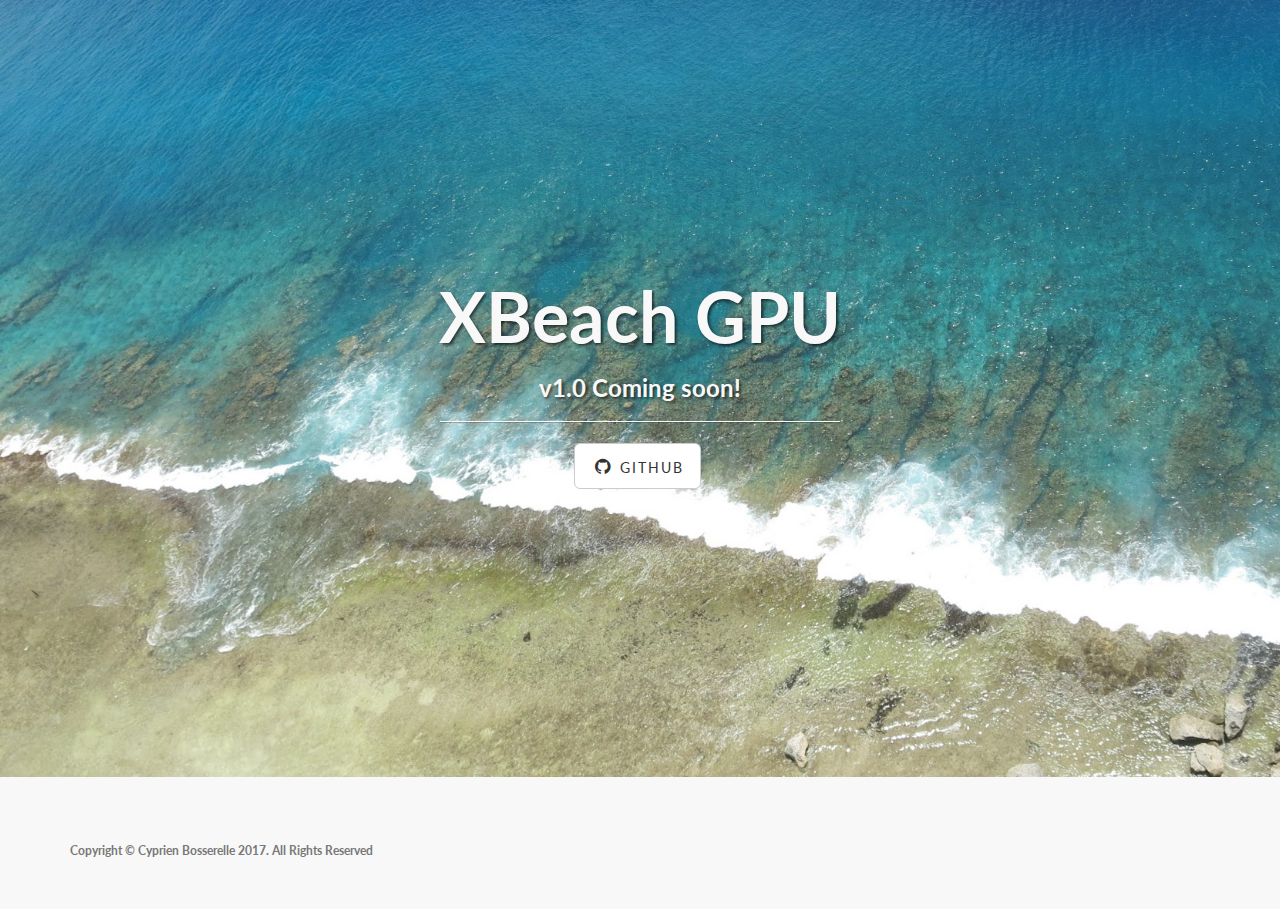
<file: indexOLD.html>
<!DOCTYPE html>
<html lang="en">

<head>

    <meta charset="utf-8">
    <meta http-equiv="X-UA-Compatible" content="IE=edge">
    <meta name="viewport" content="width=device-width, initial-scale=1">
    <meta name="description" content="">
    <meta name="author" content="">

    <title>XBeach_GPU</title>

    <!-- Bootstrap Core CSS -->
    <link href="css/bootstrap.min.css" rel="stylesheet">

    <!-- Custom CSS -->
    <link href="css/landing-page.css" rel="stylesheet">

    <!-- Custom Fonts -->
    <link href="font-awesome/css/font-awesome.min.css" rel="stylesheet" type="text/css">
    <link href="https://fonts.googleapis.com/css?family=Lato:300,400,700,300italic,400italic,700italic" rel="stylesheet" type="text/css">

    <!-- HTML5 Shim and Respond.js IE8 support of HTML5 elements and media queries -->
    <!-- WARNING: Respond.js doesn't work if you view the page via file:// -->
    <!--[if lt IE 9]>
        <script src="https://oss.maxcdn.com/libs/html5shiv/3.7.0/html5shiv.js"></script>
        <script src="https://oss.maxcdn.com/libs/respond.js/1.4.2/respond.min.js"></script>
    <![endif]-->

</head>

<body>




    <!-- Header -->
    <a name="about"></a>
    <div class="intro-header">
        <div class="container">

            <div class="row">
                <div class="col-lg-12">
                    <div class="intro-message">
                        <h1>XBeach GPU</h1>
                        <h3>v1.0 Coming soon!</h3>
                        <hr class="intro-divider">
                        <ul class="list-inline intro-social-buttons">
                            <li>
                                <a href="https://github.com/CyprienBosserelle/xbeach_gpu/" class="btn btn-default btn-lg"><i class="fa fa-github fa-fw"></i> <span class="network-name">Github</span></a>
                            </li>

                        </ul>
                    </div>
                </div>
            </div>

        </div>
        <!-- /.container -->

    </div>


    <!-- Footer -->
    <footer>
        <div class="container">
            <div class="row">
                <div class="col-lg-12">
                    <p class="copyright text-muted small">Copyright &copy; Cyprien Bosserelle 2017. All Rights Reserved</p>
                </div>
            </div>
        </div>
    </footer>

    <!-- jQuery -->
    <script src="js/jquery.js"></script>

    <!-- Bootstrap Core JavaScript -->
    <script src="js/bootstrap.min.js"></script>

</body>

</html>
</file>
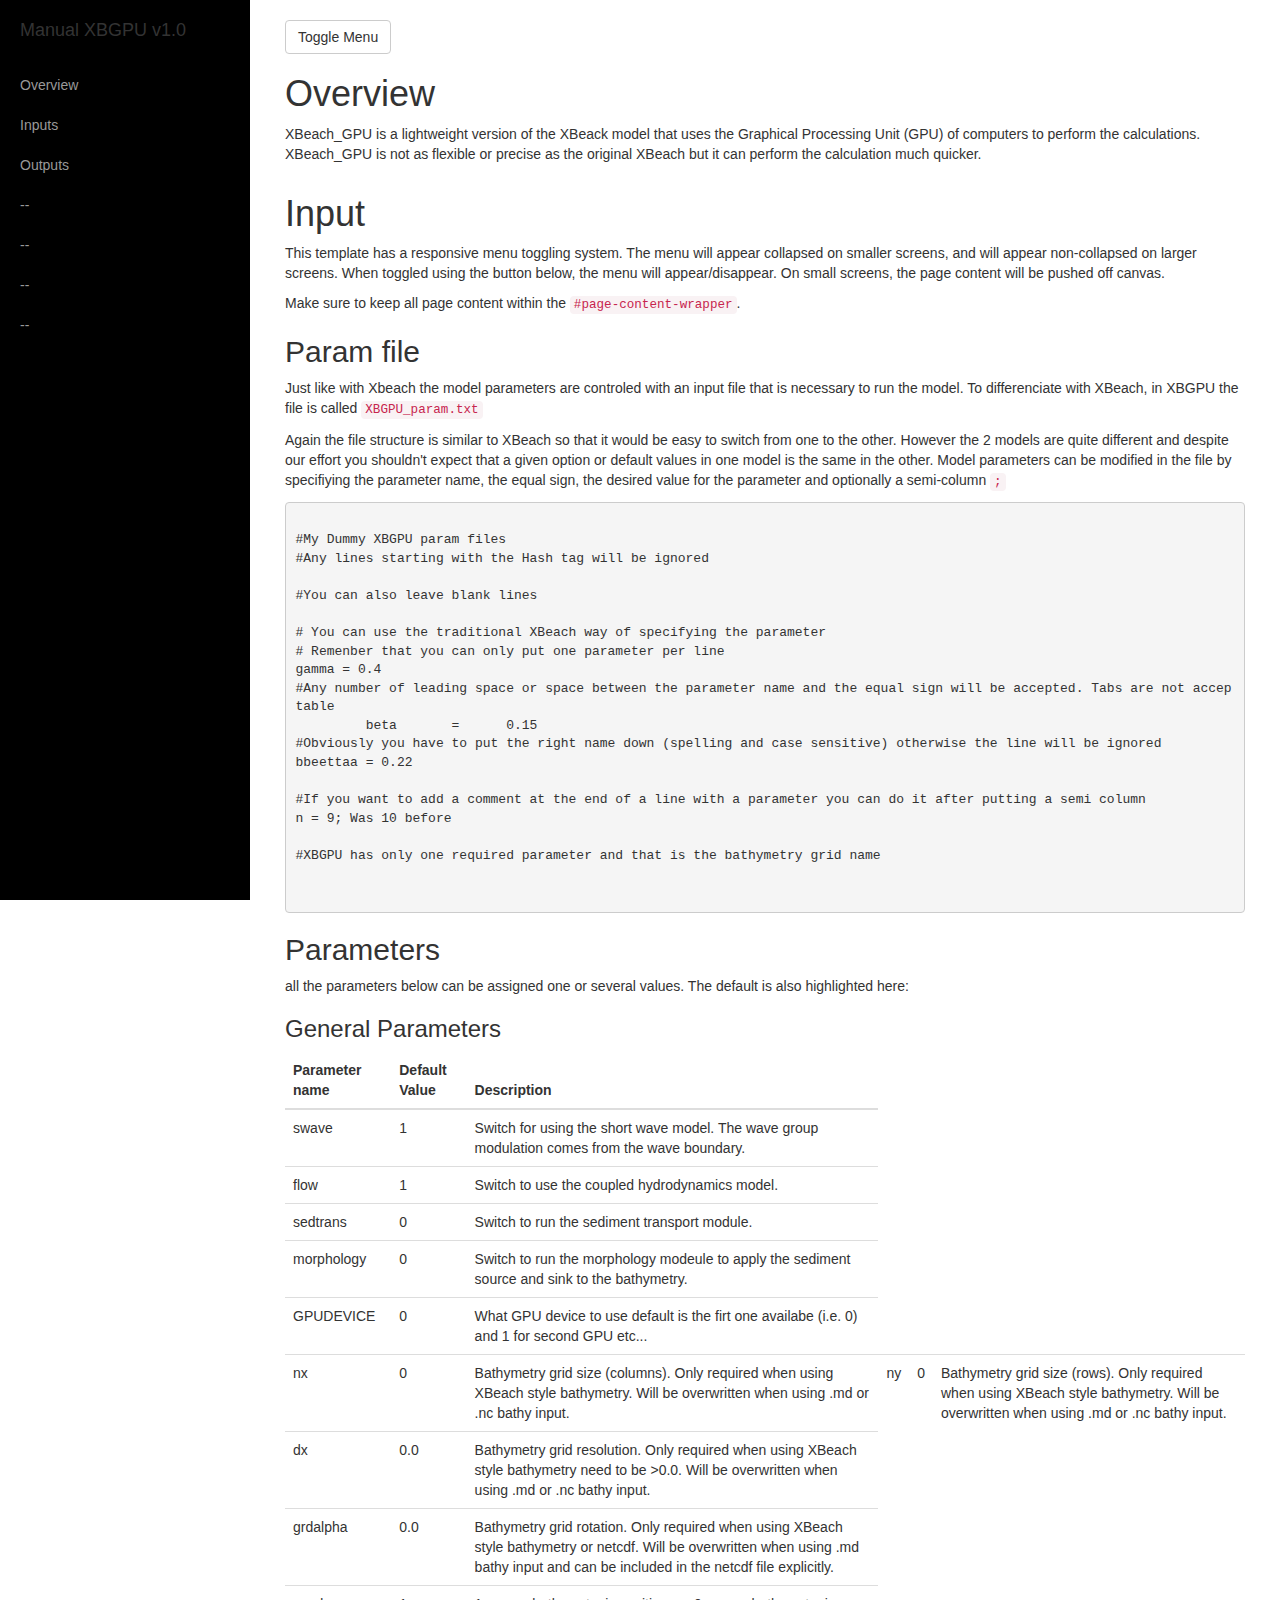
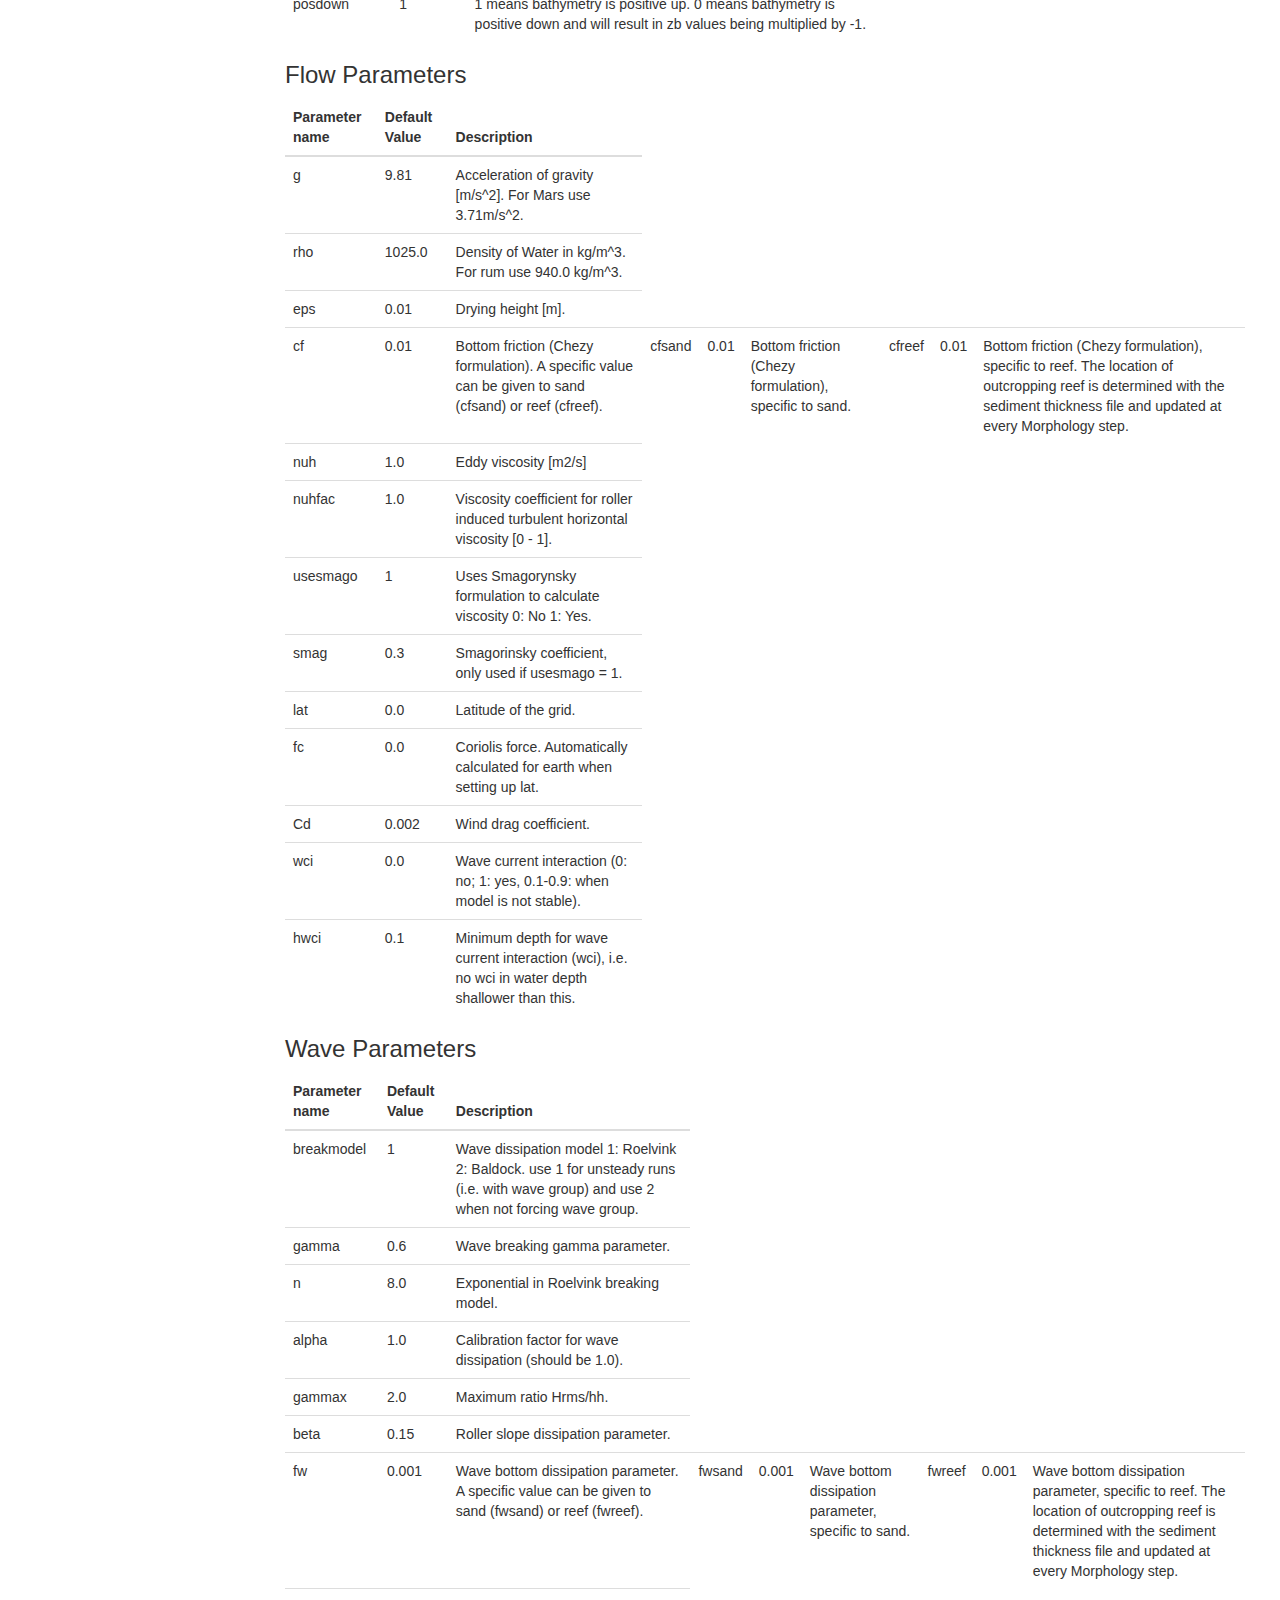
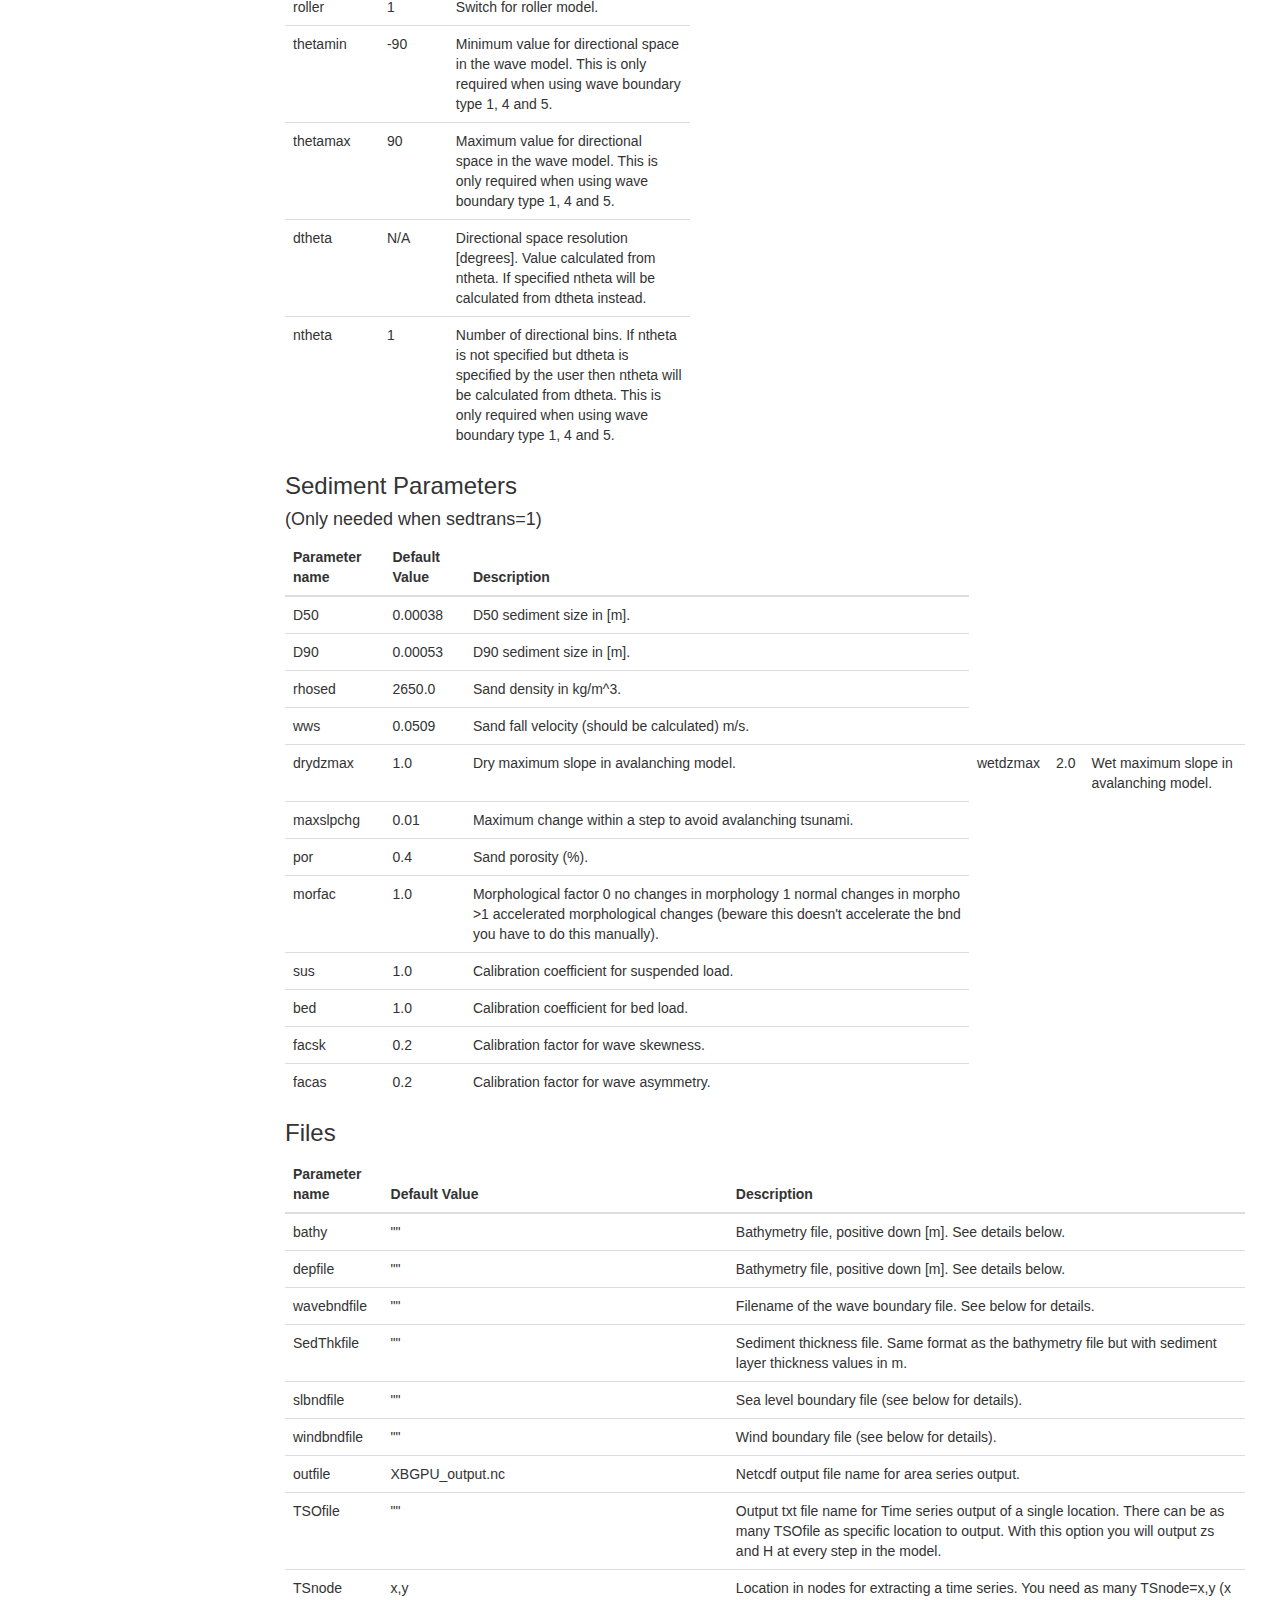
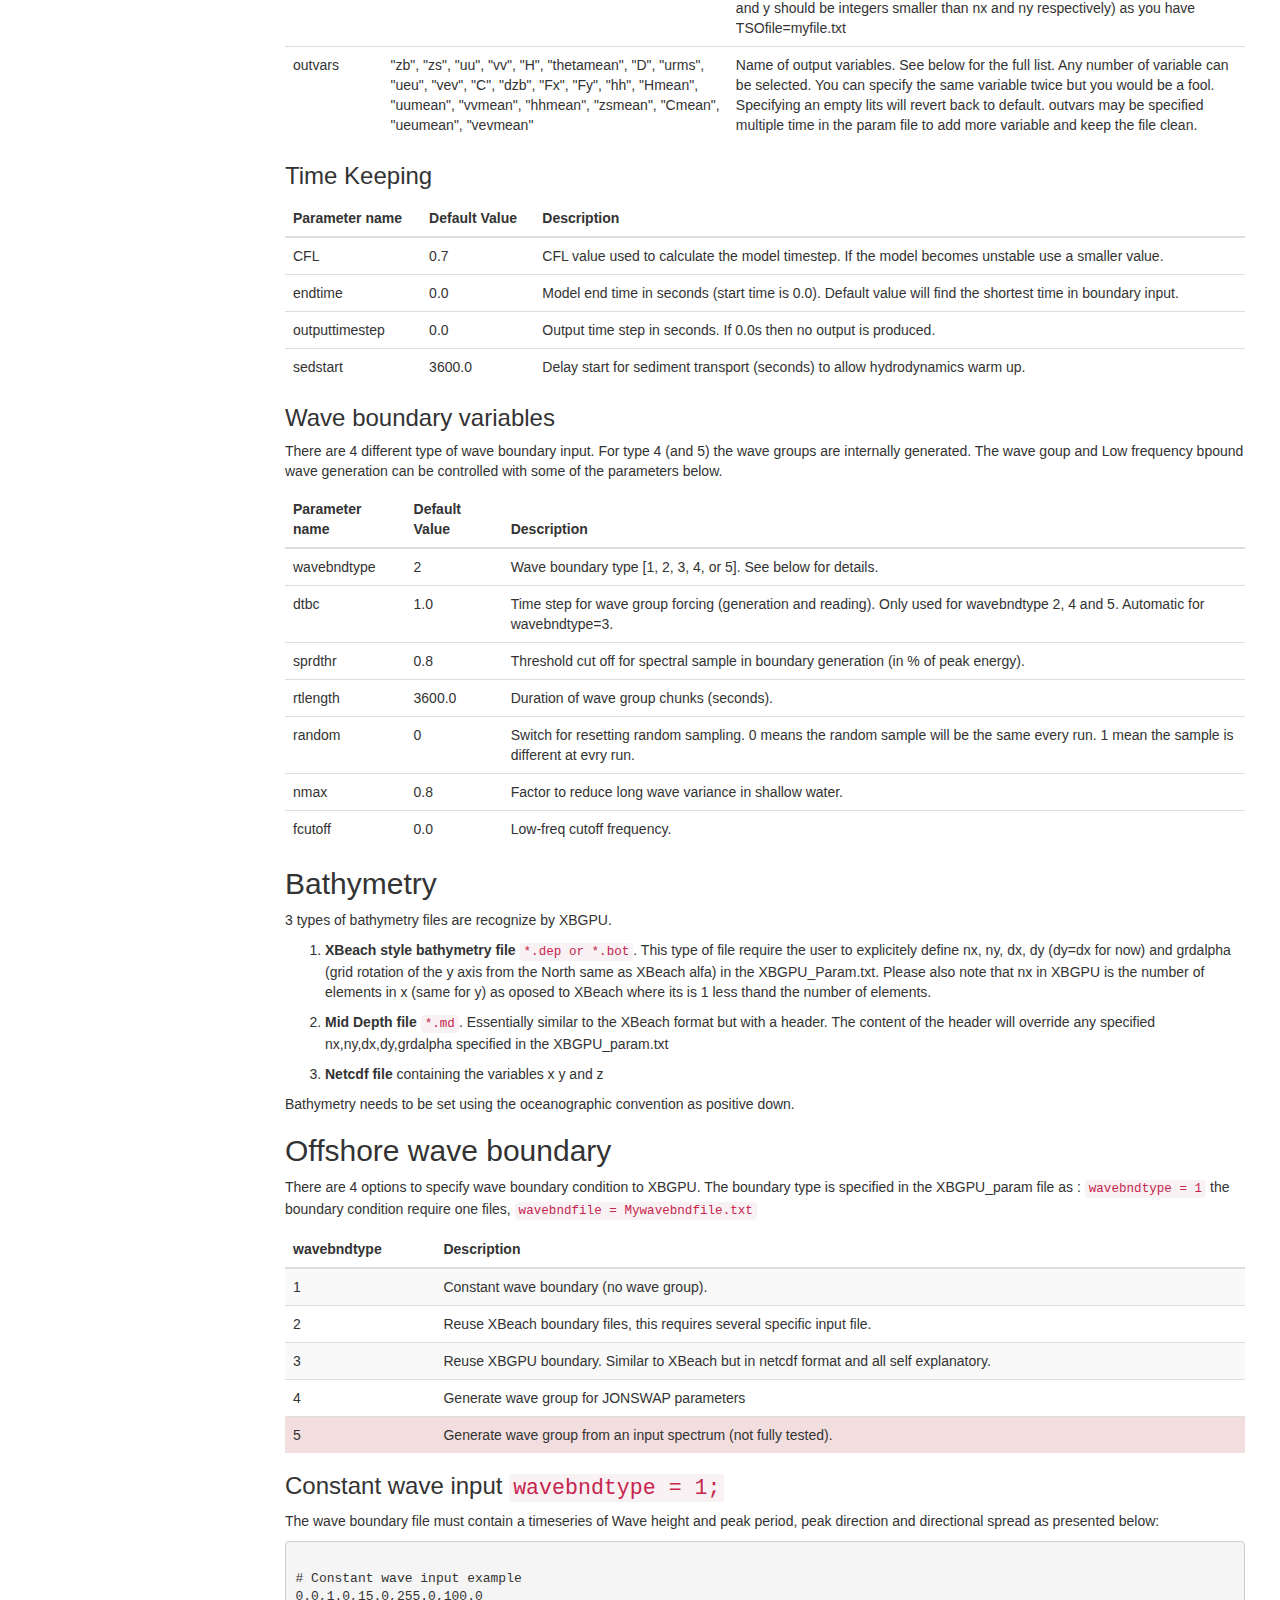
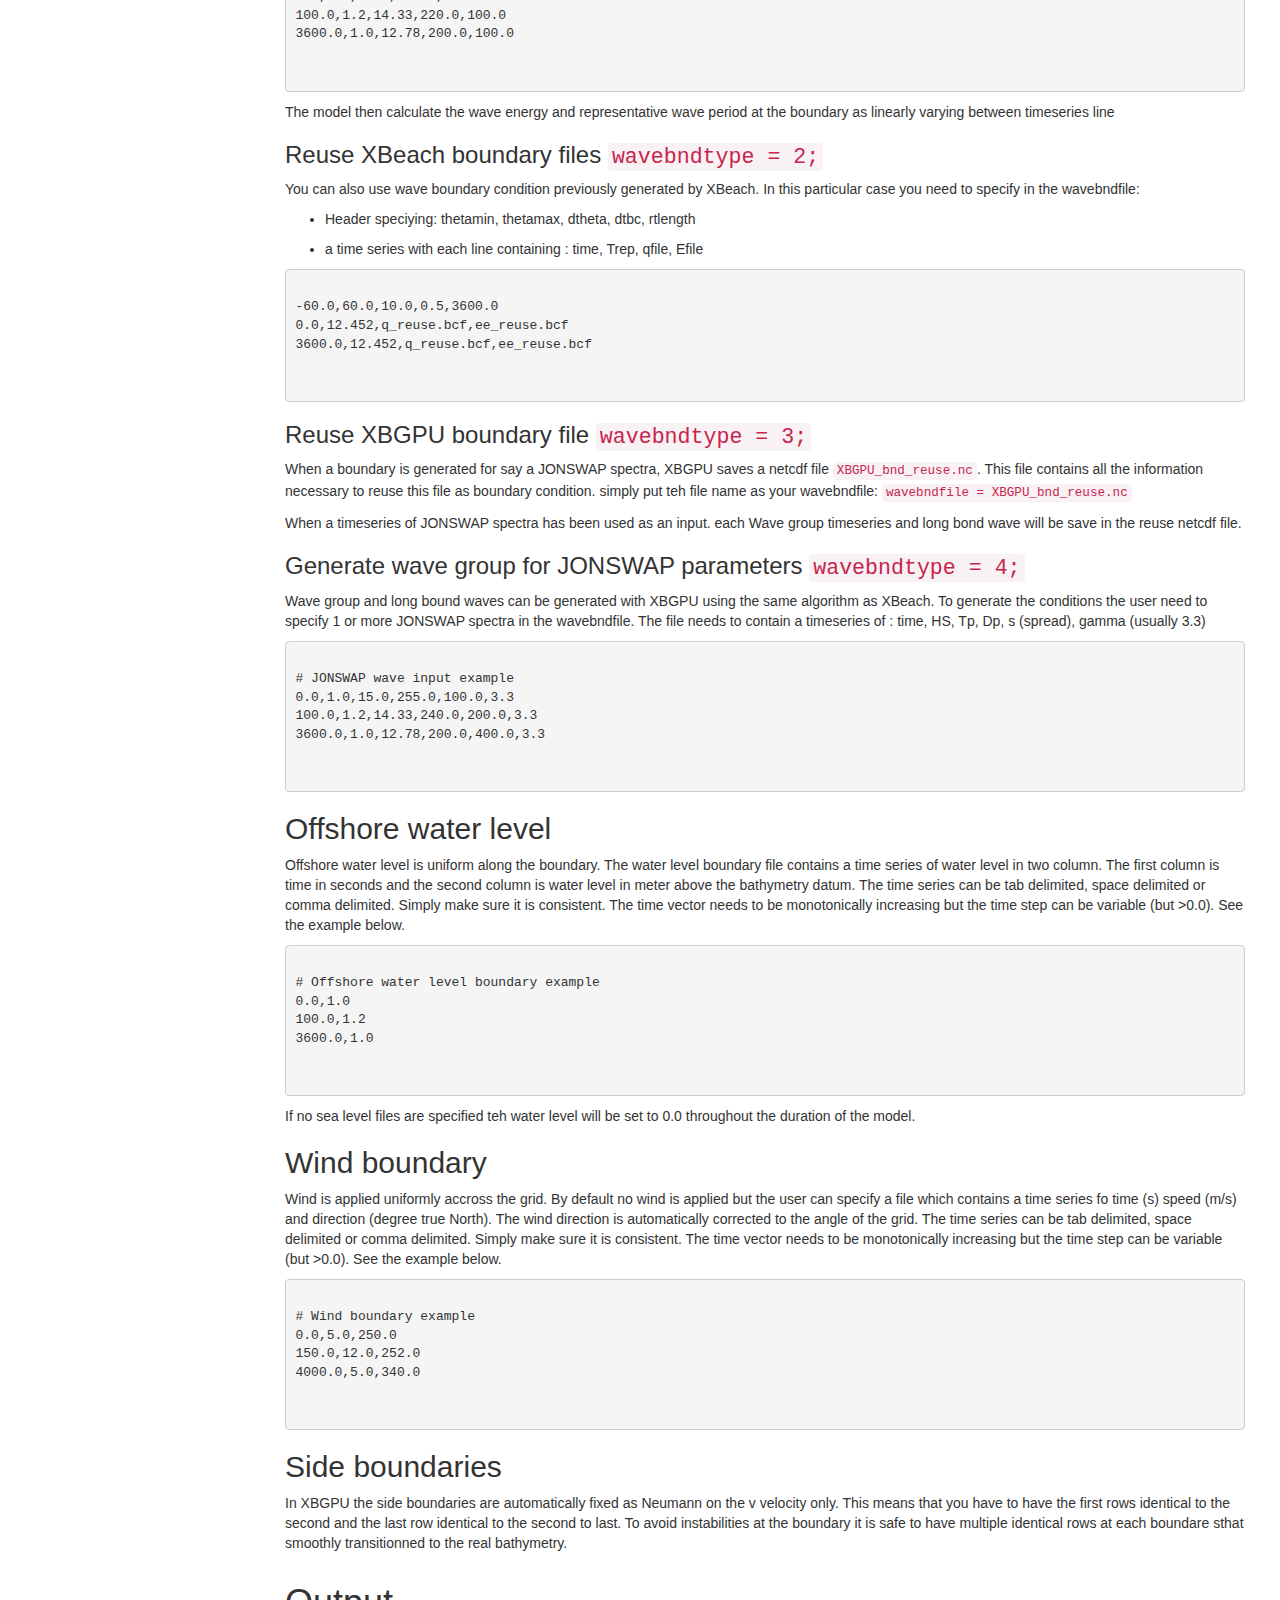
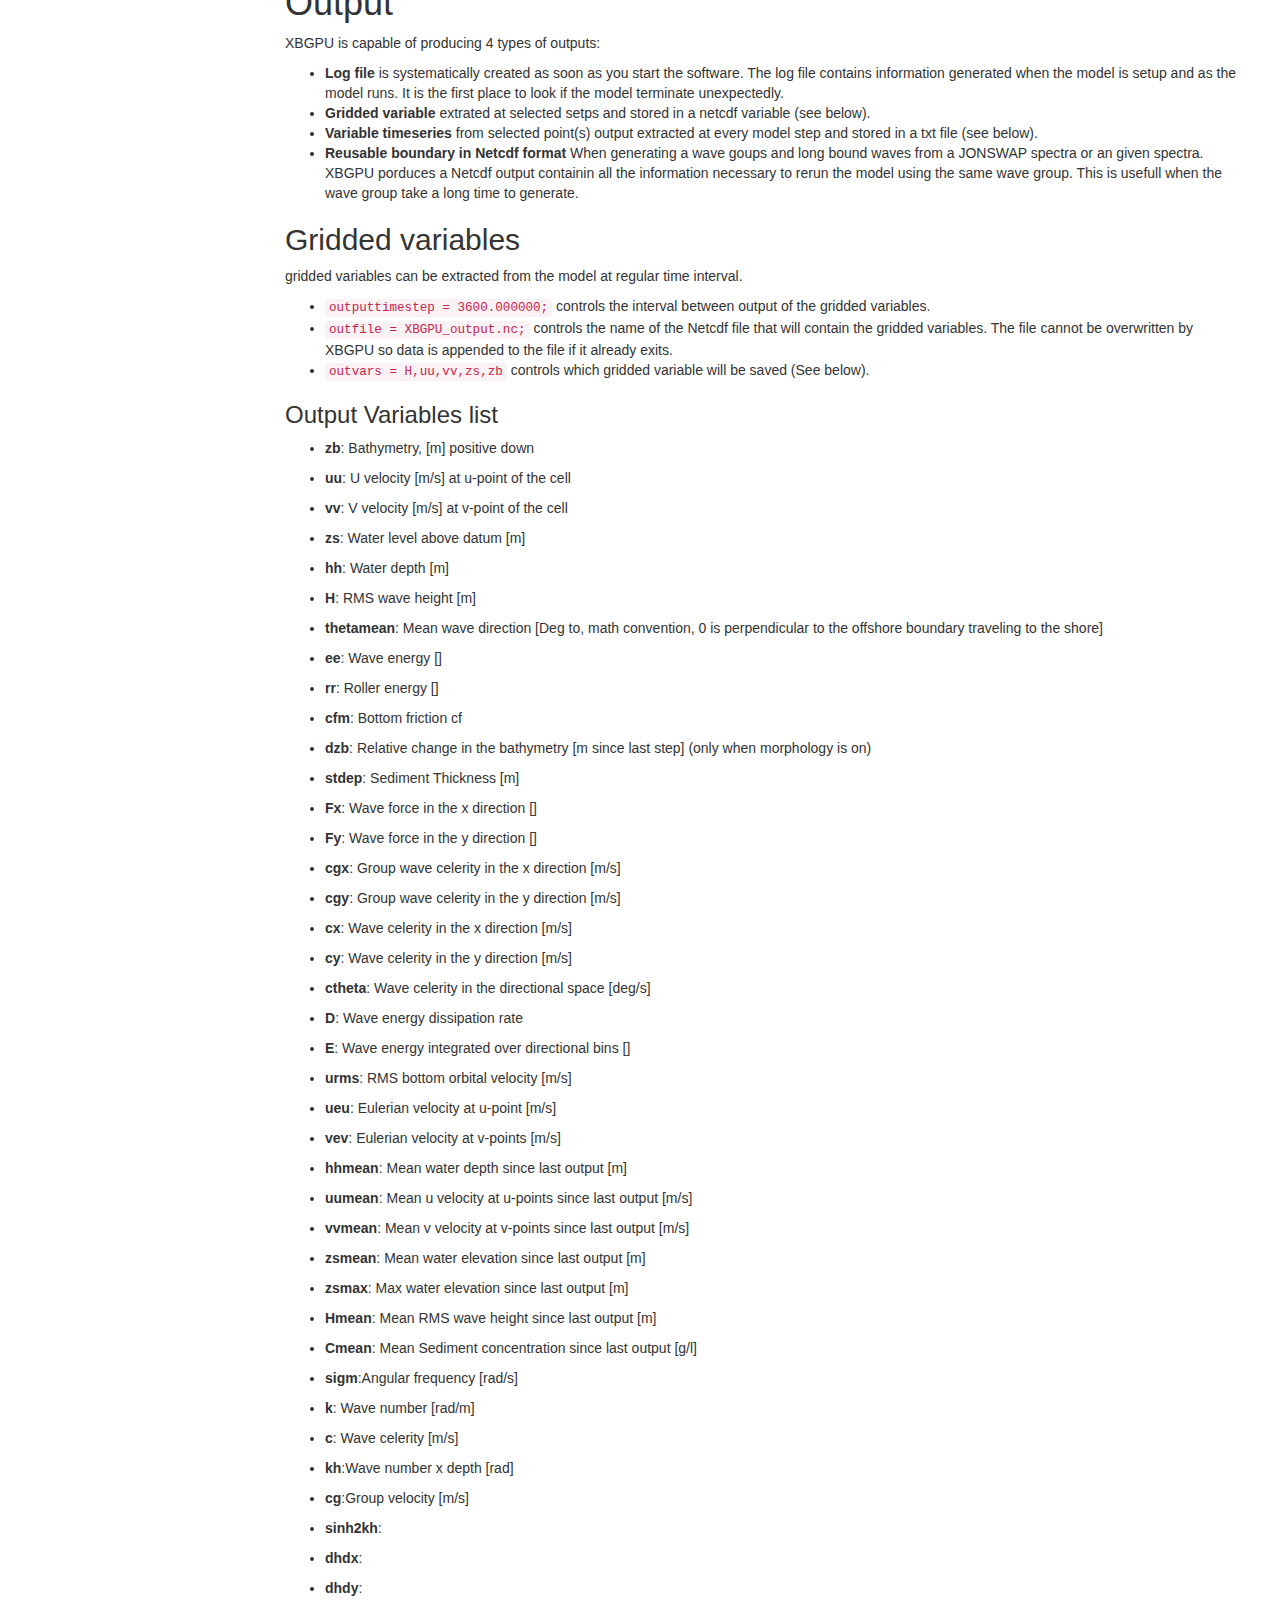
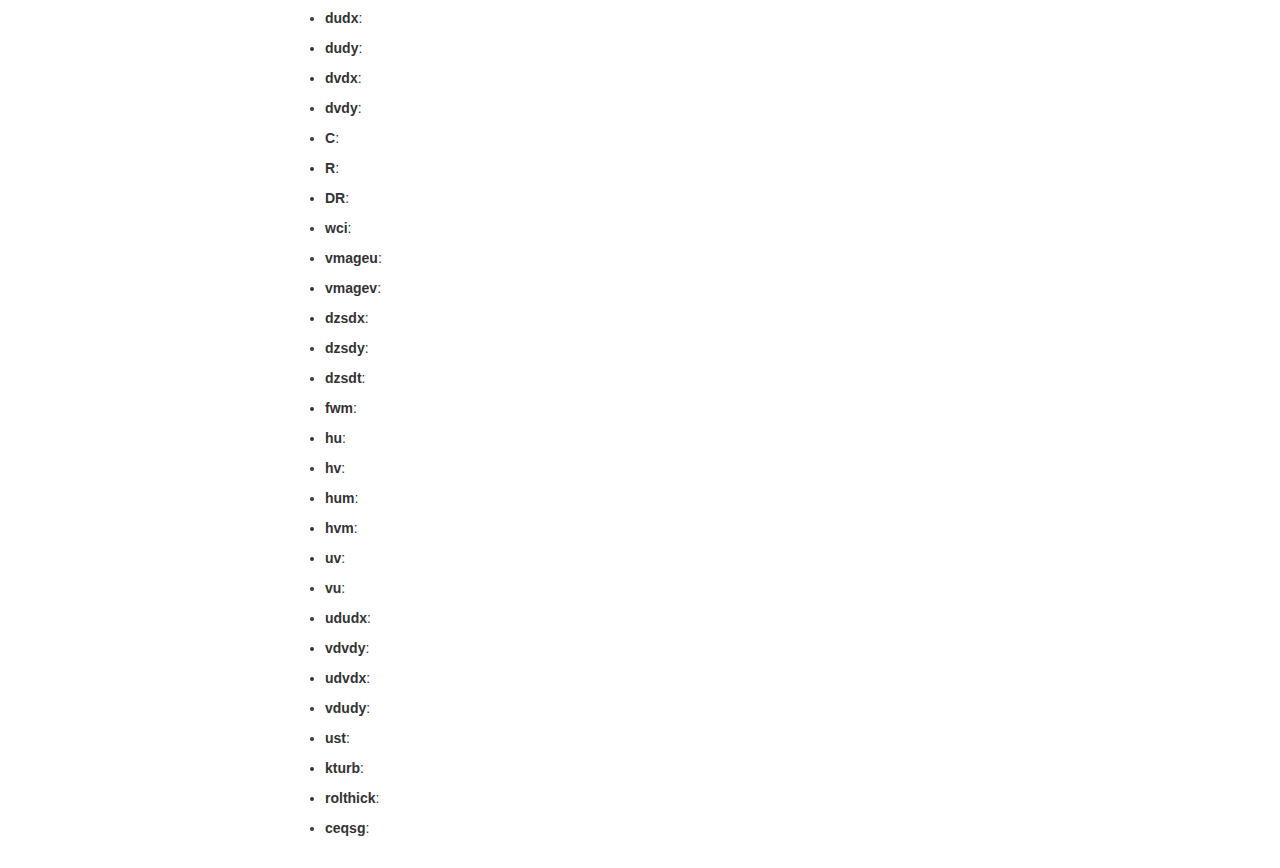
<file: Manual.html>
<!DOCTYPE html>
<html lang="en">

<head>

  <meta charset="utf-8">
  <meta http-equiv="X-UA-Compatible" content="IE=edge">
  <meta name="viewport" content="width=device-width, shrink-to-fit=no, initial-scale=1">
  <meta name="description" content="">
  <meta name="author" content="">

  <title>Manual</title>

  <!-- Bootstrap Core CSS -->
  <link href="./css/bootstrap.min.css" rel="stylesheet">

  <!-- Custom CSS -->
  <link href="./css/simple-sidebar.css" rel="stylesheet">

  <!-- HTML5 Shim and Respond.js IE8 support of HTML5 elements and media queries -->
  <!-- WARNING: Respond.js doesn't work if you view the page via file:// -->
  <!--[if lt IE 9]>
  <script src="https://oss.maxcdn.com/libs/html5shiv/3.7.0/html5shiv.js"></script>
  <script src="https://oss.maxcdn.com/libs/respond.js/1.4.2/respond.min.js"></script>
  <![endif]-->

</head>

<body>

  <div id="wrapper">

    <!-- Sidebar -->
    <div id="sidebar-wrapper">
      <ul class="sidebar-nav">
        <li class="sidebar-brand">
          <p>
            Manual XBGPU v1.0
          </p>
        </li>
        <li>
          <a href="#Overview">Overview</a>
        </li>
        <li>
          <a href="#Input">Inputs</a>
        </li>
        <li>
          <a href="#Output">Outputs</a>
        </li>
        <li>
          <a href="#">--</a>
        </li>
        <li>
          <a href="#">--</a>
        </li>
        <li>
          <a href="#">--</a>
        </li>
        <li>
          <a href="#">--</a>
        </li>
      </ul>
    </div>
    <!-- /#sidebar-wrapper -->

    <!-- Page Content -->
    <div id="page-content-wrapper">
      <div class="container-fluid">
        <div class="row">
          <div class="col-lg-12">
            <a name="Overview"></a>
            <a href="#menu-toggle" class="btn btn-default" id="menu-toggle">Toggle Menu</a>
            <h1>Overview</h1>
            <p>XBeach_GPU is a lightweight version of the XBeack model that uses the Graphical Processing Unit (GPU) of computers to perform the calculations. XBeach_GPU is not as flexible or precise as the original XBeach but it can perform the calculation much quicker.</p>
            <p></p>

          </div>
        </div>
      </div>
      <div class="container-fluid">
        <div class="row">
          <div class="col-lg-12">

            <a name="Input"></a>
            <h1>Input</h1>
            <p>This template has a responsive menu toggling system. The menu will appear collapsed on smaller screens, and will appear non-collapsed on larger screens. When toggled using the button below, the menu will appear/disappear. On small screens, the page content will be pushed off canvas.</p>
            <p>Make sure to keep all page content within the <code>#page-content-wrapper</code>.</p>

            <h2>Param file</h2>
            <p>Just like with Xbeach the model parameters are controled with an input file that is necessary to run the model. To differenciate with XBeach, in XBGPU the file is called <code>XBGPU_param.txt</code></p>
            <p>Again the file structure is similar to XBeach so that it would be easy to switch from one to the other. However the 2 models are quite different and despite our effort you shouldn't expect that a given option or default values in one model is the same in the other. Model parameters can be modified in the file by specifiying the parameter name, the equal sign, the desired value for the parameter and optionally a semi-column <code>;</code> </p>
            <pre><code>
#My Dummy XBGPU param files
#Any lines starting with the Hash tag will be ignored

#You can also leave blank lines

# You can use the traditional XBeach way of specifying the parameter
# Remenber that you can only put one parameter per line
gamma = 0.4
#Any number of leading space or space between the parameter name and the equal sign will be accepted. Tabs are not acceptable
         beta       =      0.15
#Obviously you have to put the right name down (spelling and case sensitive) otherwise the line will be ignored
bbeettaa = 0.22

#If you want to add a comment at the end of a line with a parameter you can do it after putting a semi column
n = 9; Was 10 before

#XBGPU has only one required parameter and that is the bathymetry grid name

            </code></pre>
            <h2>Parameters</h2>
            <p>all the parameters below can be assigned one or several values. The default is also highlighted here: </p>
            <h3>General Parameters</h3>
            <table class="table table-hover">
              <thead>
                <tr>
                  <th>Parameter name</th>
                  <th>Default Value</th>
                  <th>Description</th>
                </tr>
              </thead>
              <tbody>
                <tr>
                  <td>swave</td>
                  <td>1</td>
                  <td>Switch for using the short wave model. The wave group modulation comes from the wave boundary.</td>
                </tr>
                <tr>
                  <td>flow</td>
                  <td>1</td>
                  <td>Switch to use the coupled hydrodynamics model.</td>
                </tr>
                <tr>
                  <td>sedtrans</td>
                  <td>0</td>
                  <td>Switch to run the sediment transport module.</td>
                </tr>
                <tr>
                  <td>morphology</td>
                  <td>0</td>
                  <td>Switch to run the morphology modeule to apply the sediment source and sink to the bathymetry.</td>
                </tr>
                <tr>
                  <td>GPUDEVICE</td>
                  <td>0</td>
                  <td>What GPU device to use default is the firt one availabe (i.e. 0) and 1 for second GPU etc...</td>
                </tr>
                <tr>
                  <td>nx</td>
                  <td>0</td>
                  <td>Bathymetry grid size (columns). Only required when using XBeach style bathymetry. Will be overwritten when using .md or .nc bathy input.</td>
                  <td>ny</td>
                  <td>0</td>
                  <td>Bathymetry grid size (rows). Only required when using XBeach style bathymetry. Will be overwritten when using .md or .nc bathy input.</td>
                </tr>
                <tr>
                  <td>dx</td>
                  <td>0.0</td>
                  <td>Bathymetry grid resolution. Only required when using XBeach style bathymetry need to be >0.0. Will be overwritten when using .md or .nc bathy input.</td>
                </tr>
                <tr>
                  <td>grdalpha</td>
                  <td>0.0</td>
                  <td>Bathymetry grid rotation. Only required when using XBeach style bathymetry or netcdf. Will be overwritten when using .md bathy input and can be included in the netcdf file explicitly.</td>
                </tr>
                <tr>
                  <td>posdown</td>
                  <td>1</td>
                  <td>1 means bathymetry is positive up. 0 means bathymetry is positive down and will result in zb values being multiplied by -1.</td>
                </tr>
              </tbody>
            </table>
            <h3>Flow Parameters</h3>
            <table class="table table-hover">
              <thead>
                <tr>
                  <th>Parameter name</th>
                  <th>Default Value</th>
                  <th>Description</th>
                </tr>
              </thead>
              <tbody>
                <tr>
                  <td>g</td>
                  <td>9.81</td>
                  <td>Acceleration of gravity [m/s^2]. For Mars use 3.71m/s^2.</td>
                </tr>
                <tr>
                  <td>rho</td>
                  <td>1025.0</td>
                  <td>Density of Water in kg/m^3. For rum use 940.0 kg/m^3.</td>
                </tr>
                <tr>
                  <td>eps</td>
                  <td>0.01</td>
                  <td>Drying height [m].</td>
                </tr>
                <tr>
                  <td>cf</td>
                  <td>0.01</td>
                  <td>Bottom friction (Chezy formulation). A specific value can be given to sand (cfsand) or reef (cfreef).</td>
                  <td>cfsand</td>
                  <td>0.01</td>
                  <td>Bottom friction (Chezy formulation), specific to sand.</td>
                  <td>cfreef</td>
                  <td>0.01</td>
                  <td>Bottom friction (Chezy formulation), specific to reef. The location of outcropping reef is determined with the sediment thickness file and updated at every Morphology step.</td>
                </tr>
                <tr>
                  <td>nuh</td>
                  <td>1.0</td>
                  <td>Eddy viscosity [m2/s] </td>
                </tr>
                <tr>
                  <td>nuhfac</td>
                  <td>1.0</td>
                  <td>Viscosity coefficient for roller induced turbulent horizontal viscosity [0 - 1].</td>
                </tr>
                <tr>
                  <td>usesmago</td>
                  <td>1</td>
                  <td>Uses Smagorynsky formulation to calculate viscosity 0: No 1: Yes.</td>
                </tr>
                <tr>
                  <td>smag</td>
                  <td>0.3</td>
                  <td>Smagorinsky coefficient, only used if usesmago = 1.</td>
                </tr>
                <tr>
                  <td>lat</td>
                  <td>0.0</td>
                  <td>Latitude of the grid.</td>
                </tr>
                <tr>
                  <td>fc</td>
                  <td>0.0</td>
                  <td>Coriolis force. Automatically calculated for earth when setting up lat.</td>
                </tr>
                <tr>
                  <td>Cd</td>
                  <td>0.002</td>
                  <td>Wind drag coefficient.</td>
                </tr>
                <tr>
                  <td>wci</td>
                  <td>0.0</td>
                  <td>Wave current interaction (0: no; 1: yes, 0.1-0.9: when model is not stable).</td>
                </tr>
                <tr>
                  <td>hwci</td>
                  <td>0.1</td>
                  <td>Minimum depth for wave current interaction (wci), i.e. no wci in water depth shallower than this.</td>
                </tr>

              </tbody>
            </table>
            <h3>Wave Parameters</h3>
            <table class="table table-hover">
              <thead>
                <tr>
                  <th>Parameter name</th>
                  <th>Default Value</th>
                  <th>Description</th>
                </tr>
              </thead>
              <tbody>
                <tr>
                  <td>breakmodel</td>
                  <td>1</td>
                  <td>Wave dissipation model 1: Roelvink 2: Baldock. use 1 for unsteady runs (i.e. with wave group) and use 2 when not forcing wave group.</td>
                </tr>
                <tr>
                  <td>gamma</td>
                  <td>0.6</td>
                  <td>Wave breaking gamma parameter.</td>
                </tr>
                <tr>
                  <td>n</td>
                  <td>8.0</td>
                  <td>Exponential in Roelvink breaking model.</td>
                </tr>
                <tr>
                  <td>alpha</td>
                  <td>1.0</td>
                  <td>Calibration factor for wave dissipation (should be 1.0).</td>
                </tr>
                <tr>
                  <td>gammax</td>
                  <td>2.0</td>
                  <td>Maximum ratio Hrms/hh.</td>
                </tr>
                <tr>
                  <td>beta</td>
                  <td>0.15</td>
                  <td>Roller slope dissipation parameter.</td>
                </tr>
                <tr>
                  <td>fw</td>
                  <td>0.001</td>
                  <td>Wave bottom dissipation parameter. A specific value can be given to sand (fwsand) or reef (fwreef).</td>
                  <td>fwsand</td>
                  <td>0.001</td>
                  <td>Wave bottom dissipation parameter, specific to sand.</td>
                  <td>fwreef</td>
                  <td>0.001</td>
                  <td>Wave bottom dissipation parameter, specific to reef. The location of outcropping reef is determined with the sediment thickness file and updated at every Morphology step.</td>
                </tr>
                <tr>
                  <td>roller</td>
                  <td>1</td>
                  <td>Switch for roller model.</td>
                </tr>
                <tr>
                  <td>thetamin</td>
                  <td>-90</td>
                  <td>Minimum value for directional space in the wave model. This is only required when using wave boundary type 1, 4 and 5.</td>
                </tr>
                <tr>
                  <td>thetamax</td>
                  <td>90</td>
                  <td>Maximum value for directional space in the wave model. This is only required when using wave boundary type 1, 4 and 5.</td>
                </tr>
                <tr>
                  <td>dtheta</td>
                  <td>N/A</td>
                  <td>Directional space resolution [degrees]. Value calculated from ntheta. If specified ntheta will be calculated from dtheta instead.</td>
                </tr>
                <tr>
                  <td>ntheta</td>
                  <td>1</td>
                  <td>Number of directional bins. If ntheta is not specified but dtheta is specified by the user then ntheta will be calculated from dtheta. This is only required when using wave boundary type 1, 4 and 5.</td>
                </tr>

              </tbody>
            </table>
            <h3>Sediment Parameters</h3>
            <h4>(Only needed when sedtrans=1)</h4>
            <table class="table table-hover">
              <thead>
                <tr>
                  <th>Parameter name</th>
                  <th>Default Value</th>
                  <th>Description</th>
                </tr>
              </thead>
              <tbody>
                <tr>
                  <td>D50</td>
                  <td>0.00038</td>
                  <td>D50 sediment size in [m]. </td>
                </tr>
                <tr>
                  <td>D90</td>
                  <td>0.00053</td>
                  <td>D90 sediment size in [m].</td>
                </tr>
                <tr>
                  <td>rhosed</td>
                  <td>2650.0</td>
                  <td>Sand density in kg/m^3.</td>
                </tr>
                <tr>
                  <td>wws</td>
                  <td>0.0509</td>
                  <td>Sand fall velocity (should be calculated) m/s.</td>
                </tr>
                <tr>
                  <td>drydzmax</td>
                  <td>1.0</td>
                  <td>Dry maximum slope in avalanching model.</td>
                  <td>wetdzmax</td>
                  <td>2.0</td>
                  <td>Wet maximum slope in avalanching model.</td>
                </tr>
                <tr>
                  <td>maxslpchg</td>
                  <td>0.01</td>
                  <td>Maximum change within a step to avoid avalanching tsunami.</td>
                </tr>
                <tr>
                  <td>por</td>
                  <td>0.4</td>
                  <td>Sand porosity (%).</td>
                </tr>
                <tr>
                  <td>morfac</td>
                  <td>1.0</td>
                  <td>Morphological factor 0 no changes in morphology 1 normal changes in morpho >1 accelerated morphological changes (beware this doesn't accelerate the bnd you have to do this manually).</td>
                </tr>
                <tr>
                  <td>sus</td>
                  <td>1.0</td>
                  <td>Calibration coefficient for suspended load.</td>
                </tr>
                <tr>
                  <td>bed</td>
                  <td>1.0</td>
                  <td>Calibration coefficient for bed load.</td>
                </tr>
                <tr>
                  <td>facsk</td>
                  <td>0.2</td>
                  <td>Calibration factor for wave skewness.</td>
                </tr>
                <tr>
                  <td>facas</td>
                  <td>0.2</td>
                  <td>Calibration factor for wave asymmetry.</td>
                </tr>

              </tbody>
            </table>

            <h3>Files</h3>
            <table class="table table-hover">
              <thead>
                <tr>
                  <th>Parameter name</th>
                  <th>Default Value</th>
                  <th>Description</th>
                </tr>
              </thead>
              <tbody>
                <tr>
                  <td>bathy</td>
                  <td>""</td>
                  <td>Bathymetry file, positive down [m]. See details below.</td>
                </tr>
                <tr>
                  <td>depfile</td>
                  <td>""</td>
                  <td>Bathymetry file, positive down [m]. See details below.</td>
                </tr>
                <tr>
                  <td>wavebndfile</td>
                  <td>""</td>
                  <td>Filename of the wave boundary file. See below for details.</td>
                </tr>
                <tr>
                  <td>SedThkfile</td>
                  <td>""</td>
                  <td>Sediment thickness file. Same format as the bathymetry file but with sediment layer thickness values in m.</td>
                </tr>
                <tr>
                  <td>slbndfile</td>
                  <td>""</td>
                  <td>Sea level boundary file (see below for details).</td>
                </tr>
                <tr>
                  <td>windbndfile</td>
                  <td>""</td>
                  <td>Wind boundary file (see below for details).</td>
                </tr>
                <tr>
                  <td>outfile</td>
                  <td>XBGPU_output.nc</td>
                  <td>Netcdf output file name for area series output.</td>
                </tr>
                <tr>
                  <td>TSOfile</td>
                  <td>""</td>
                  <td>Output txt file name for Time series output of a single location. There can be as many TSOfile as specific location to output. With this option you will output zs and H at every step in the model.</td>
                </tr>
                <tr>
                  <td>TSnode</td>
                  <td>x,y</td>
                  <td>Location in nodes for extracting a time series. You need as many TSnode=x,y (x and y should be integers smaller than nx and ny respectively) as you have TSOfile=myfile.txt</td>
                </tr>
                <tr>
                  <td>outvars</td>
                  <td>"zb", "zs", "uu", "vv", "H", "thetamean", "D", "urms", "ueu", "vev", "C", "dzb", "Fx", "Fy", "hh", "Hmean", "uumean", "vvmean", "hhmean", "zsmean", "Cmean", "ueumean", "vevmean" </td>
                  <td>Name of output variables. See below for the full list. Any number of variable can be selected. You can specify the same variable twice but you would be a fool. Specifying an empty lits will revert back to default. outvars may be specified multiple time in the param file to add more variable and keep the file clean.</td>
                </tr>
              </tbody>
            </table>
            <h3>Time Keeping</h3>
            <table class="table table-hover">
              <thead>
                <tr>
                  <th>Parameter name</th>
                  <th>Default Value</th>
                  <th>Description</th>
                </tr>
              </thead>
              <tbody>
                <tr>
                  <td>CFL</td>
                  <td>0.7</td>
                  <td>CFL value used to calculate the model timestep. If the model becomes unstable use a smaller value.</td>
                </tr>
                <tr>
                  <td>endtime</td>
                  <td>0.0</td>
                  <td>Model end time in seconds (start time is 0.0). Default value will find the shortest time in boundary input.</td>
                </tr>
                <tr>
                  <td>outputtimestep</td>
                  <td>0.0</td>
                  <td>Output time step in seconds. If 0.0s then no output is produced.</td>
                </tr>
                <tr>
                  <td>sedstart</td>
                  <td>3600.0</td>
                  <td>Delay start for sediment transport (seconds) to allow hydrodynamics warm up.</td>
                </tr>
              </tbody>
            </table>

            <h3>Wave boundary variables</h3>
            <p>There are 4 different type of wave boundary input. For type 4 (and 5) the wave groups are internally generated. The wave goup and Low frequency bpound wave generation can be controlled with some of the parameters below.</p>
            <table class="table table-hover">
              <thead>
                <tr>
                  <th>Parameter name</th>
                  <th>Default Value</th>
                  <th>Description</th>
                </tr>
              </thead>
              <tbody>
                <tr>
                  <td>wavebndtype</td>
                  <td>2</td>
                  <td>Wave boundary type [1, 2, 3, 4, or 5]. See below for details.</td>
                </tr>
                <tr>
                  <td>dtbc</td>
                  <td>1.0</td>
                  <td>Time step for wave group forcing (generation and reading). Only used for wavebndtype 2, 4 and 5. Automatic for wavebndtype=3.</td>
                </tr>
                <tr>
                  <td>sprdthr</td>
                  <td>0.8</td>
                  <td>Threshold cut off for spectral sample in boundary generation (in % of peak energy).</td>
                </tr>
                <tr>
                  <td>rtlength</td>
                  <td>3600.0</td>
                  <td>Duration of wave group chunks (seconds).</td>
                </tr>
                <tr>
                  <td>random</td>
                  <td>0</td>
                  <td>Switch for resetting random sampling. 0 means the random sample will be the same every run. 1 mean the sample is different at evry run.</td>
                </tr>
                <tr>
                  <td>nmax</td>
                  <td>0.8</td>
                  <td>Factor to reduce long wave variance in shallow water.</td>
                </tr>
                <tr>
                  <td>fcutoff</td>
                  <td>0.0</td>
                  <td>Low-freq cutoff frequency.</td>
                </tr>
              </tbody>
            </table>


            <h2>Bathymetry</h2>
            <p>3 types of bathymetry files are recognize by XBGPU. </p>
            <ol>
              <li><p><strong>XBeach style bathymetry file</strong> <code>*.dep or *.bot</code>. This type of file require the user to explicitely define nx, ny, dx, dy (dy=dx for now) and grdalpha (grid rotation of the y axis from the North same as XBeach alfa) in the XBGPU_Param.txt. Please also note that nx in XBGPU is the number of elements in x (same for y) as oposed to XBeach where its is 1 less thand the number of elements. </p></li>
              <li><p><strong>Mid Depth file </strong><code>*.md</code>. Essentially similar to the XBeach format but with a header. The content of the header will override any specified nx,ny,dx,dy,grdalpha specified in the XBGPU_param.txt</p></li>
              <li><p><strong>Netcdf file</strong> containing the variables x y and z</p></li>
            </ol>
            <p>Bathymetry needs to be set using the oceanographic convention as positive down.</p>
            <h2>Offshore wave boundary</h2>
            <p>There are 4 options to specify wave boundary condition to XBGPU. The boundary type is specified in the XBGPU_param file as : <code>wavebndtype = 1</code> the boundary condition require one files, <code>wavebndfile = Mywavebndfile.txt</code> </p>
            <table class="table table-striped">
              <thead>
                <tr>
                  <th>wavebndtype</th>
                  <th>Description</th>

                </tr>
              </thead>
              <tbody>
                <tr>
                  <td>1</td>
                  <td>Constant wave boundary (no wave group).</td>

                </tr>
                <tr>
                  <td>2</td>
                  <td>Reuse XBeach boundary files, this requires several specific input file.</td>

                </tr>
                <tr>
                  <td>3</td>
                  <td>Reuse XBGPU boundary. Similar to XBeach but in netcdf format and all self explanatory.</td>

                </tr>
                <tr >
                  <td>4</td>
                  <td>Generate wave group for JONSWAP parameters</td>

                </tr>
                <tr class="danger">
                  <td>5</td>
                  <td>Generate wave group from an input spectrum (not fully tested).</td>

                </tr>
              </tbody>
            </table>
            <h3>Constant wave input <code>wavebndtype = 1;</code></h3>
            <p> The wave boundary file must contain a timeseries of Wave height and peak period, peak direction and directional spread as presented below:</p>
            <pre><code>
# Constant wave input example
0.0,1.0,15.0,255.0,100.0
100.0,1.2,14.33,220.0,100.0
3600.0,1.0,12.78,200.0,100.0

            </code></pre>
            <p>The model then calculate the wave energy and representative wave period at the boundary as linearly varying between timeseries line</p>
            <h3>Reuse XBeach boundary files <code>wavebndtype = 2;</code></h3>
            <p>You can also use wave boundary condition previously generated by XBeach. In this particular case you need to specify in the wavebndfile:</p>
            <ul>
              <li>
                <p>Header speciying: thetamin, thetamax, dtheta, dtbc, rtlength</p>
              </li>
              <li>
                <p>a time series with each line containing : time, Trep, qfile, Efile</p>
              </li>
            </ul>
            <pre><code>
-60.0,60.0,10.0,0.5,3600.0
0.0,12.452,q_reuse.bcf,ee_reuse.bcf
3600.0,12.452,q_reuse.bcf,ee_reuse.bcf

            </code></pre>
            <h3>Reuse XBGPU boundary file <code>wavebndtype = 3;</code></h3>
            <p>When a boundary is generated for say a JONSWAP spectra, XBGPU saves a netcdf file <code>XBGPU_bnd_reuse.nc</code>. This file contains all the information necessary to reuse this file as boundary condition. simply put teh file name as your wavebndfile: <code> wavebndfile = XBGPU_bnd_reuse.nc</code> </p>
            <p>When a timeseries of JONSWAP spectra has been used as an input. each Wave group timeseries and long bond wave will be save in the reuse netcdf file.</p>
            <h3>Generate wave group for JONSWAP parameters <code>wavebndtype = 4;</code></h3>
            <p>Wave group and long bound waves can be generated with XBGPU using the same algorithm as XBeach. To generate the conditions the user need to specify 1 or more JONSWAP spectra in the wavebndfile. The file needs to contain a timeseries of : time, HS, Tp, Dp, s (spread), gamma (usually 3.3)</p>
            <pre><code>
# JONSWAP wave input example
0.0,1.0,15.0,255.0,100.0,3.3
100.0,1.2,14.33,240.0,200.0,3.3
3600.0,1.0,12.78,200.0,400.0,3.3

            </code></pre>
            <h2>Offshore water level</h2>
            <p>Offshore water level is uniform along the boundary. The water level boundary file contains a time series of water level in two column. The first column is time in seconds and the second column is water level in meter above the bathymetry datum. The time series can be tab delimited, space delimited or comma delimited. Simply make sure it is consistent. The time vector needs to be monotonically increasing but the time step can be variable (but >0.0). See the example below.</p>
            <pre><code>
# Offshore water level boundary example
0.0,1.0
100.0,1.2
3600.0,1.0

            </code></pre>
            <p>If no sea level files are specified teh water level will be set to 0.0 throughout the duration of the model.</p>
            <h2>Wind boundary</h2>
            <p>Wind is applied uniformly accross the grid. By default no wind is applied but the user can specify a file which contains a time series fo time (s) speed (m/s) and direction (degree true North). The wind direction is automatically corrected to the angle of the grid. The time series can be tab delimited, space delimited or comma delimited. Simply make sure it is consistent. The time vector needs to be monotonically increasing but the time step can be variable (but >0.0). See the example below.</p>
            <pre><code>
# Wind boundary example
0.0,5.0,250.0
150.0,12.0,252.0
4000.0,5.0,340.0

            </code></pre>
            <h2>Side boundaries</h2>
            <p>In XBGPU the side boundaries are automatically fixed as Neumann on the v velocity only. This means that you have to have the first rows identical to the second and the last row identical to the second to last. To avoid instabilities at the boundary it is safe to have multiple identical rows at each boundare sthat smoothly transitionned to the real bathymetry.</p>
          </div>
        </div>
      </div>
      <div class="container-fluid">
        <div class="row">
          <div class="col-lg-12">
            <a name="Output"></a>

            <h1>Output</h1>
            <p>XBGPU is capable of producing 4 types of outputs:</p>
            <ul>
              <li><strong>Log file</strong> is systematically created as soon as you start the software. The log file contains information generated when the model is setup and as the model runs. It is the first place to look if the model terminate unexpectedly.</li>
              <li><strong>Gridded variable </strong> extrated at selected setps and stored in a netcdf variable (see below).</li>
              <li><strong>Variable timeseries</strong> from selected point(s) output extracted at every model step and stored in a txt file (see below).</li>
              <li><strong>Reusable boundary in Netcdf format</strong> When generating a wave goups and long bound waves from a JONSWAP spectra or an given spectra. XBGPU porduces a Netcdf output containin all the information necessary to rerun the model using the same wave group. This is usefull when the wave group take a long time to generate.</li>
            </ul>
            <h2>Gridded variables</h2>
            <p>gridded variables can be extracted from the model at regular time interval.</p>
            <ul>
              <li><code>outputtimestep = 3600.000000;</code> controls the interval between output of the gridded variables.</li>
              <li><code>outfile = XBGPU_output.nc;</code> controls the name of the Netcdf file that will contain the gridded variables. The file cannot be overwritten by XBGPU so data is appended to the file if it already exits.</li>
              <li><code>outvars = H,uu,vv,zs,zb</code> controls which gridded variable will be saved (See below).</li>
            </ul>
            <h3>Output Variables list</h3>
            <ul>
            <li><p><strong> zb</strong>: Bathymetry, [m] positive down</p></li>

          	<li><p><strong> uu</strong>: U velocity [m/s] at u-point of the cell</p></li>

          	<li><p><strong> vv</strong>: V velocity [m/s] at v-point of the cell</p></li>

          	<li><p><strong> zs</strong>: Water level above datum [m]</p></li>

          	<li><p><strong> hh</strong>: Water depth [m]</p></li>

          	<li><p><strong> H</strong>: RMS wave height [m]</p></li>

          	<li><p><strong> thetamean</strong>: Mean wave direction [Deg to, math convention, 0 is perpendicular to the offshore boundary traveling to the shore]</p></li>

          	<li><p><strong> ee</strong>: Wave energy []</p></li>

          	<li><p><strong> rr</strong>: Roller energy []</p></li>


          	<li><p><strong> cfm</strong>: Bottom friction cf</p></li>

          	<li><p><strong> dzb</strong>: Relative change in the bathymetry [m since last step] (only when morphology is on)</p></li>

          	<li><p><strong> stdep</strong>: Sediment Thickness [m]</p></li>

          	<li><p><strong> Fx</strong>: Wave force in the x direction []</p></li>

          	<li><p><strong> Fy</strong>: Wave force in the y direction []</p></li>

          	<li><p><strong> cgx</strong>: Group wave celerity in the x direction [m/s]</p></li>

          	<li><p><strong> cgy</strong>: Group wave celerity in the y direction [m/s]</p></li>

          	<li><p><strong> cx</strong>: Wave celerity in the x direction [m/s]</p></li>

          	<li><p><strong> cy</strong>: Wave celerity in the y direction [m/s]</p></li>

          	<li><p><strong> ctheta</strong>: Wave celerity in the directional space [deg/s]</p></li>


          	<li><p><strong> D</strong>: Wave energy dissipation rate</p></li>

          	<li><p><strong> E</strong>: Wave energy integrated over directional bins []</p></li>


          	<li><p><strong> urms</strong>: RMS bottom orbital velocity [m/s]</p></li>

          	<li><p><strong> ueu</strong>: Eulerian velocity at u-point [m/s]</p></li>

          	<li><p><strong> vev</strong>: Eulerian velocity at v-points [m/s]</p></li>


          	<li><p><strong> hhmean</strong>: Mean water depth since last output [m]</p></li>

          	<li><p><strong> uumean</strong>: Mean u velocity at u-points since last output [m/s]</p></li>

          	<li><p><strong> vvmean</strong>: Mean v velocity at v-points since last output [m/s]</p></li>

          	<li><p><strong> zsmean</strong>: Mean water elevation since last output [m]</p></li>

          	<li><p><strong> zsmax</strong>: Max water elevation since last output [m]</p></li>

          	<li><p><strong> Hmean</strong>: Mean RMS wave height since last output [m]</p></li>

          	<li><p><strong> Cmean</strong>: Mean Sediment concentration since last output [g/l]</p></li>

          	<li><p><strong> sigm</strong>:Angular frequency [rad/s]</p></li>

          	<li><p><strong> k</strong>: Wave number [rad/m]</p></li>

          	<li><p><strong> c</strong>: Wave celerity [m/s]</p></li>

          	<li><p><strong> kh</strong>:Wave number x depth [rad]</p></li>

          	<li><p><strong> cg</strong>:Group velocity [m/s]</p></li>

          	<li><p><strong> sinh2kh</strong>: </p></li>

          	<li><p><strong> dhdx</strong>:</p></li>

          	<li><p><strong> dhdy</strong>:</p></li>

          	<li><p><strong> dudx</strong>:</p></li>

          	<li><p><strong> dudy</strong>:</p></li>

          	<li><p><strong> dvdx</strong>:</p></li>

          	<li><p><strong> dvdy</strong>:</p></li>

          	<li><p><strong> C</strong>:</p></li>

          	<li><p><strong> R</strong>:</p></li>

          	<li><p><strong> DR</strong>:</p></li>

          	<li><p><strong> wci</strong>:</p></li>

          	<li><p><strong> vmageu</strong>:</p></li>

          	<li><p><strong> vmagev</strong>:</p></li>

          	<li><p><strong> dzsdx</strong>:</p></li>

          	<li><p><strong> dzsdy</strong>:</p></li>

          	<li><p><strong> dzsdt</strong>:</p></li>

          	<li><p><strong> fwm</strong>:</p></li>

          	<li><p><strong> hu</strong>:</p></li>

          	<li><p><strong> hv</strong>:</p></li>

          	<li><p><strong> hum</strong>:</p></li>

          	<li><p><strong> hvm</strong>:</p></li>

          	<li><p><strong> uv</strong>:</p></li>

          	 <li><p><strong> vu</strong>:</p></li>


          	<li><p><strong> ududx</strong>:</p></li>
          	<li><p><strong> vdvdy</strong>:</p></li>

          	<li><p><strong> udvdx</strong>:</p></li>

          	<li><p><strong> vdudy</strong>:</p></li>

          	<li><p><strong> ust</strong>:</p></li>

          	<li><p><strong> kturb</strong>:</p></li>

          	<li><p><strong> rolthick</strong>:</p></li>

          	<li><p><strong> ceqsg</strong>:</p></li>


          </div>
        </div>
      </div>
    </div>
    <!-- /#page-content-wrapper -->

  </div>
  <!-- /#wrapper -->

  <!-- jQuery -->
  <script src="js/jquery.js"></script>

  <!-- Bootstrap Core JavaScript -->
  <script src="js/bootstrap.min.js"></script>

  <!-- Menu Toggle Script -->
  <script>
  $("#menu-toggle").click(function(e) {
    e.preventDefault();
    $("#wrapper").toggleClass("toggled");
  });
  </script>

</body>

</html>
</file>
<file: css/landing-page.css>
/*
 * Start Bootstrap - Landing Page (http://startbootstrap.com/)
 * Copyright 2013-2016 Start Bootstrap
 * Licensed under MIT (https://github.com/BlackrockDigital/startbootstrap/blob/gh-pages/LICENSE)
 */

body,
html {
    width: 100%;
    height: 100%;
}

body,
h1,
h2,
h3,
h4,
h5,
h6 {
    font-family: "Lato","Helvetica Neue",Helvetica,Arial,sans-serif;
    font-weight: 700;
}

.topnav {
    font-size: 14px;
}

.lead {
    font-size: 18px;
    font-weight: 400;
}

.intro-header {
    padding-top: 50px; /* If you're making other pages, make sure there is 50px of padding to make sure the navbar doesn't overlap content! */
    padding-bottom: 50px;
    text-align: center;
    color: #f8f8f8;
    background: url(../img/Guam.jpg) no-repeat center center;
    background-size: cover;
}

.intro-message {
    position: relative;
    padding-top: 20%;
    padding-bottom: 20%;
}

.intro-message > h1 {
    margin: 0;
    text-shadow: 2px 2px 3px rgba(0,0,0,0.6);
    font-size: 5em;
}

.intro-divider {
    width: 400px;
    border-top: 1px solid #f8f8f8;
    border-bottom: 1px solid rgba(0,0,0,0.2);
}

.intro-message > h3 {
    text-shadow: 2px 2px 3px rgba(0,0,0,0.6);
}

@media(max-width:767px) {
    .intro-message {
        padding-bottom: 15%;
    }

    .intro-message > h1 {
        font-size: 3em;
    }

    ul.intro-social-buttons > li {
        display: block;
        margin-bottom: 20px;
        padding: 0;
    }

    ul.intro-social-buttons > li:last-child {
        margin-bottom: 0;
    }

    .intro-divider {
        width: 100%;
    }
}

.network-name {
    text-transform: uppercase;
    font-size: 14px;
    font-weight: 400;
    letter-spacing: 2px;
}

.content-section-a {
    padding: 50px 0;
    background-color: #f8f8f8;
}

.content-section-b {
    padding: 50px 0;
    border-top: 1px solid #e7e7e7;
    border-bottom: 1px solid #e7e7e7;
}

.section-heading {
    margin-bottom: 30px;
}

.section-heading-spacer {
    float: left;
    width: 200px;
    border-top: 3px solid #e7e7e7;
}

.banner {
    padding: 100px 0;
    color: #f8f8f8;
    background: url(../img/banner-bg.jpg) no-repeat center center;
    background-size: cover;
}

.banner h2 {
    margin: 0;
    text-shadow: 2px 2px 3px rgba(0,0,0,0.6);
    font-size: 3em;
}

.banner ul {
    margin-bottom: 0;
}

.banner-social-buttons {
    float: right;
    margin-top: 0;
}

@media(max-width:1199px) {
    ul.banner-social-buttons {
        float: left;
        margin-top: 15px;
    }
}

@media(max-width:767px) {
    .banner h2 {
        margin: 0;
        text-shadow: 2px 2px 3px rgba(0,0,0,0.6);
        font-size: 3em;
    }

    ul.banner-social-buttons > li {
        display: block;
        margin-bottom: 20px;
        padding: 0;
    }

    ul.banner-social-buttons > li:last-child {
        margin-bottom: 0;
    }
}

footer {
    padding: 50px 0;
    background-color: #f8f8f8;
}

p.copyright {
    margin: 15px 0 0;
}
</file>
<file: css/simple-sidebar.css>
/*!
 * Start Bootstrap - Simple Sidebar (http://startbootstrap.com/)
 * Copyright 2013-2016 Start Bootstrap
 * Licensed under MIT (https://github.com/BlackrockDigital/startbootstrap/blob/gh-pages/LICENSE)
 */

 body {
    overflow-x: hidden;
 }

/* Toggle Styles */

#wrapper {
    padding-left: 0;
    -webkit-transition: all 0.5s ease;
    -moz-transition: all 0.5s ease;
    -o-transition: all 0.5s ease;
    transition: all 0.5s ease;
}

#wrapper.toggled {
    padding-left: 250px;
}

#sidebar-wrapper {
    z-index: 1000;
    position: fixed;
    left: 250px;
    width: 0;
    height: 100%;
    margin-left: -250px;
    overflow-y: auto;
    background: #000;
    -webkit-transition: all 0.5s ease;
    -moz-transition: all 0.5s ease;
    -o-transition: all 0.5s ease;
    transition: all 0.5s ease;
}

#wrapper.toggled #sidebar-wrapper {
    width: 250px;
}

#page-content-wrapper {
    width: 100%;
    position: absolute;
    padding: 15px;
}

#wrapper.toggled #page-content-wrapper {
    position: absolute;
    margin-right: -250px;
}

/* Sidebar Styles */

.sidebar-nav {
    position: absolute;
    top: 0;
    width: 250px;
    margin: 0;
    padding: 0;
    list-style: none;
}

.sidebar-nav li {
    text-indent: 20px;
    line-height: 40px;
}

.sidebar-nav li a {
    display: block;
    text-decoration: none;
    color: #999999;
}

.sidebar-nav li a:hover {
    text-decoration: none;
    color: #fff;
    background: rgba(255,255,255,0.2);
}

.sidebar-nav li a:active,
.sidebar-nav li a:focus {
    text-decoration: none;
}

.sidebar-nav > .sidebar-brand {
    height: 65px;
    font-size: 18px;
    line-height: 60px;
}

.sidebar-nav > .sidebar-brand a {
    color: #999999;
}

.sidebar-nav > .sidebar-brand a:hover {
    color: #fff;
    background: none;
}

@media(min-width:768px) {
    #wrapper {
        padding-left: 250px;
    }

    #wrapper.toggled {
        padding-left: 0;
    }

    #sidebar-wrapper {
        width: 250px;
    }

    #wrapper.toggled #sidebar-wrapper {
        width: 0;
    }

    #page-content-wrapper {
        padding: 20px;
        position: relative;
    }

    #wrapper.toggled #page-content-wrapper {
        position: relative;
        margin-right: 0;
    }
}
</file>
